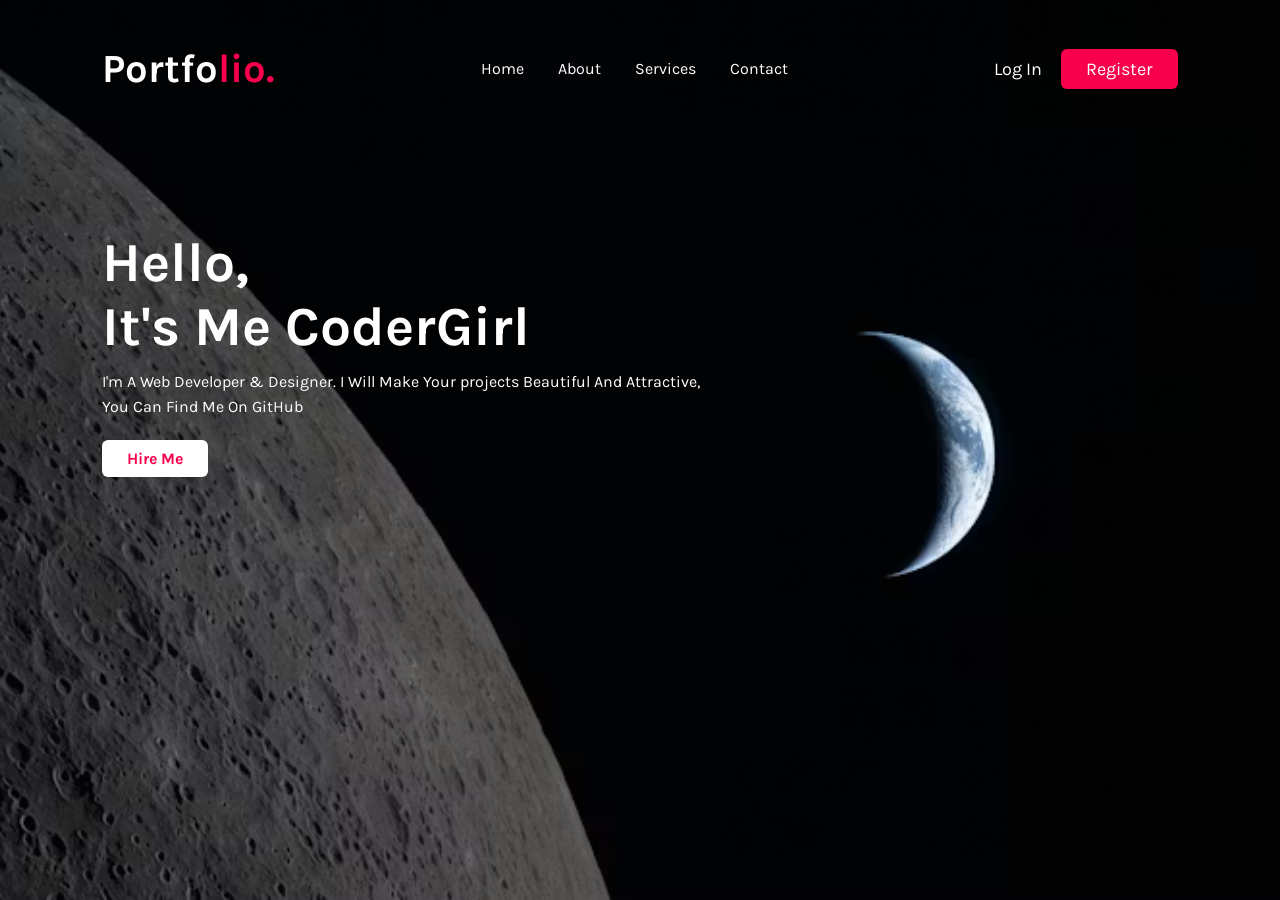
<file: index.html>
<!DOCTYPE html>
<html lang="pt-br ">
<head>
    <meta charset="UTF-8">
    <meta name="viewport" content="width=device-width, initial-scale=1.0">
    <title> How To Make Website | CoderGirl </title>
    <link rel="stylesheet" href="style.css">
</head>
<body>
    <div class="container">
        <nav>
            <h2 class="logo">Portfo<span>lio.</span></h2>
            <ul>
                <li><a href="#">Home</a></li>
                <li><a href="#">About</a></li>
                <li><a href="#">Services</a></li>
                <li><a href="#">Contact</a></li>
            </ul>
            <div class="buttons">
                <a href="#" class="login">Log In</a>
                <a href="#" class="register">Register</a>
            </div>
        </nav>
        <div class="content">
            <h3>Hello,<br>It's Me CoderGirl</h3>
            <p>I'm A Web Developer & Designer. I Will Make Your projects Beautiful And Attractive,<br>You Can Find Me On GitHub</p>
        </div>
        <div class="link">
            <a href="#" class="hire">Hire Me</a>
        </div>
    </div>
</body>
</html>
</file>
<file: style.css>
@import url('https://fonts.googleapis.com/css2?family=Karla:ital,wght@0,200..800;1,200..800&display=swap');
*{
    margin: 0;
    padding: 0;
    box-sizing: border-box;
    font-family: "Karla", sans-serif;
}
body{
    color: #fff;
}
.container{
    width: 100%;
    height: 100vh;
    background-image: url(img/photo-1777195680731-454a40402349.avif);
    background-position: center;
    background-size: cover;
    padding-top: 35px;
    padding-left: 8%;
    padding-right: 8%;
}
nav{
    display: flex;
    align-items: center;
    justify-content: space-between;
    padding: 10px 0;
}
.logo{
    font-size: 40px;
}
.logo span{
    color: #f9004d;
}
nav ul li{
    display: inline-block;
    list-style: none;
    margin: 10px 15px;
}
nav ul li a{
    color: #fff;
    text-decoration: none;
    transition: 0.5s;
}
nav ul li a:hover{
    color: #f9004d;
}
.login{
    color: #fff;
    font-size: 18px;
    margin-right: 15px;
    text-decoration: none;
}
.register{
    color: #fff;
    text-decoration: none;
    background: #f9004d;
    padding: 9px 25px;
    border-radius: 6px;
    font-size: 18px;
}
.content{
    margin-top: 12%;
    max-width: 600px;
}
.content h3{
    font-size: 55px;
}
.content p{
    margin-top: 10px;
    line-height: 25px;
}
.link{
    margin-top: 30px;
}
.link .hire{
    color: #f9004d;
    background: #fff;
    text-decoration: none;
    padding: 9px 25px;
    border-radius: 6px;
    font-weight: bold;
    transition: 0.5s;
}
.link .hire:hover{
    color: #fff;
    background: transparent;
    border: 1px solid #fff;
}
</file>
